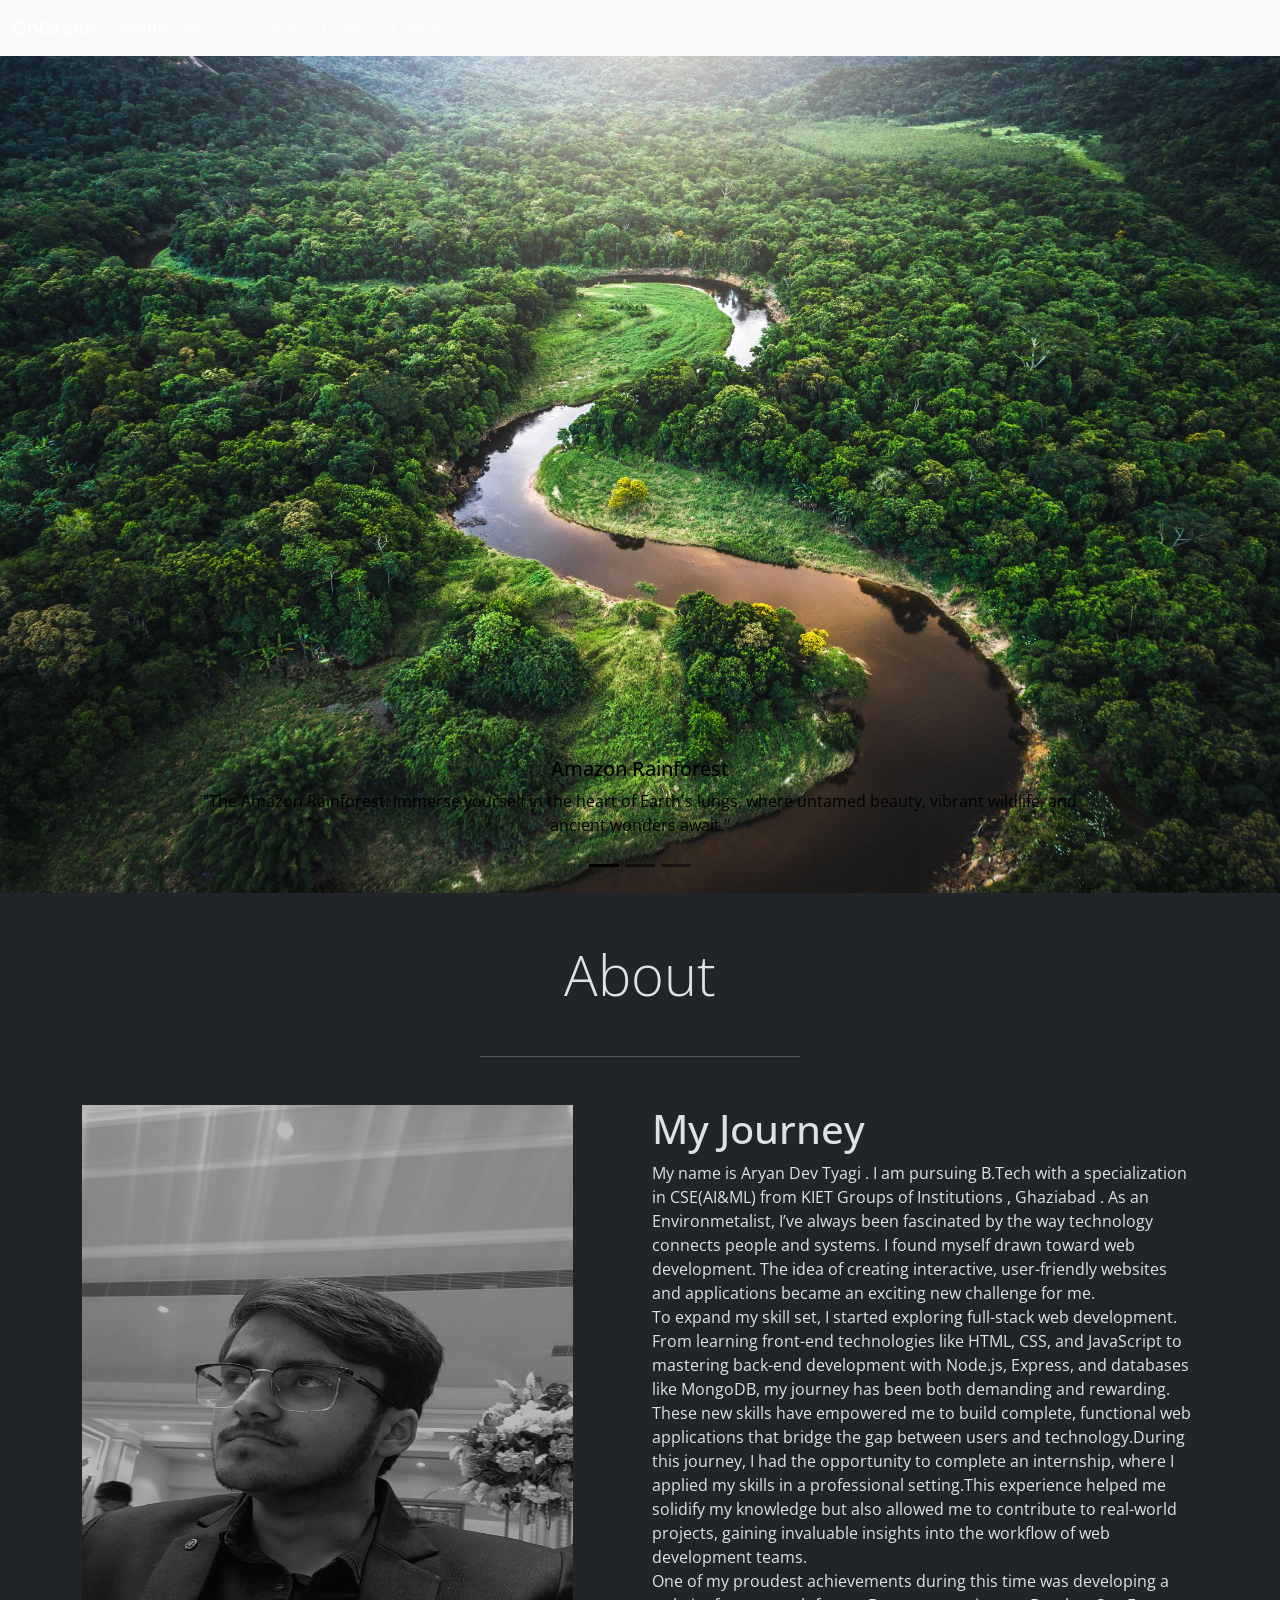
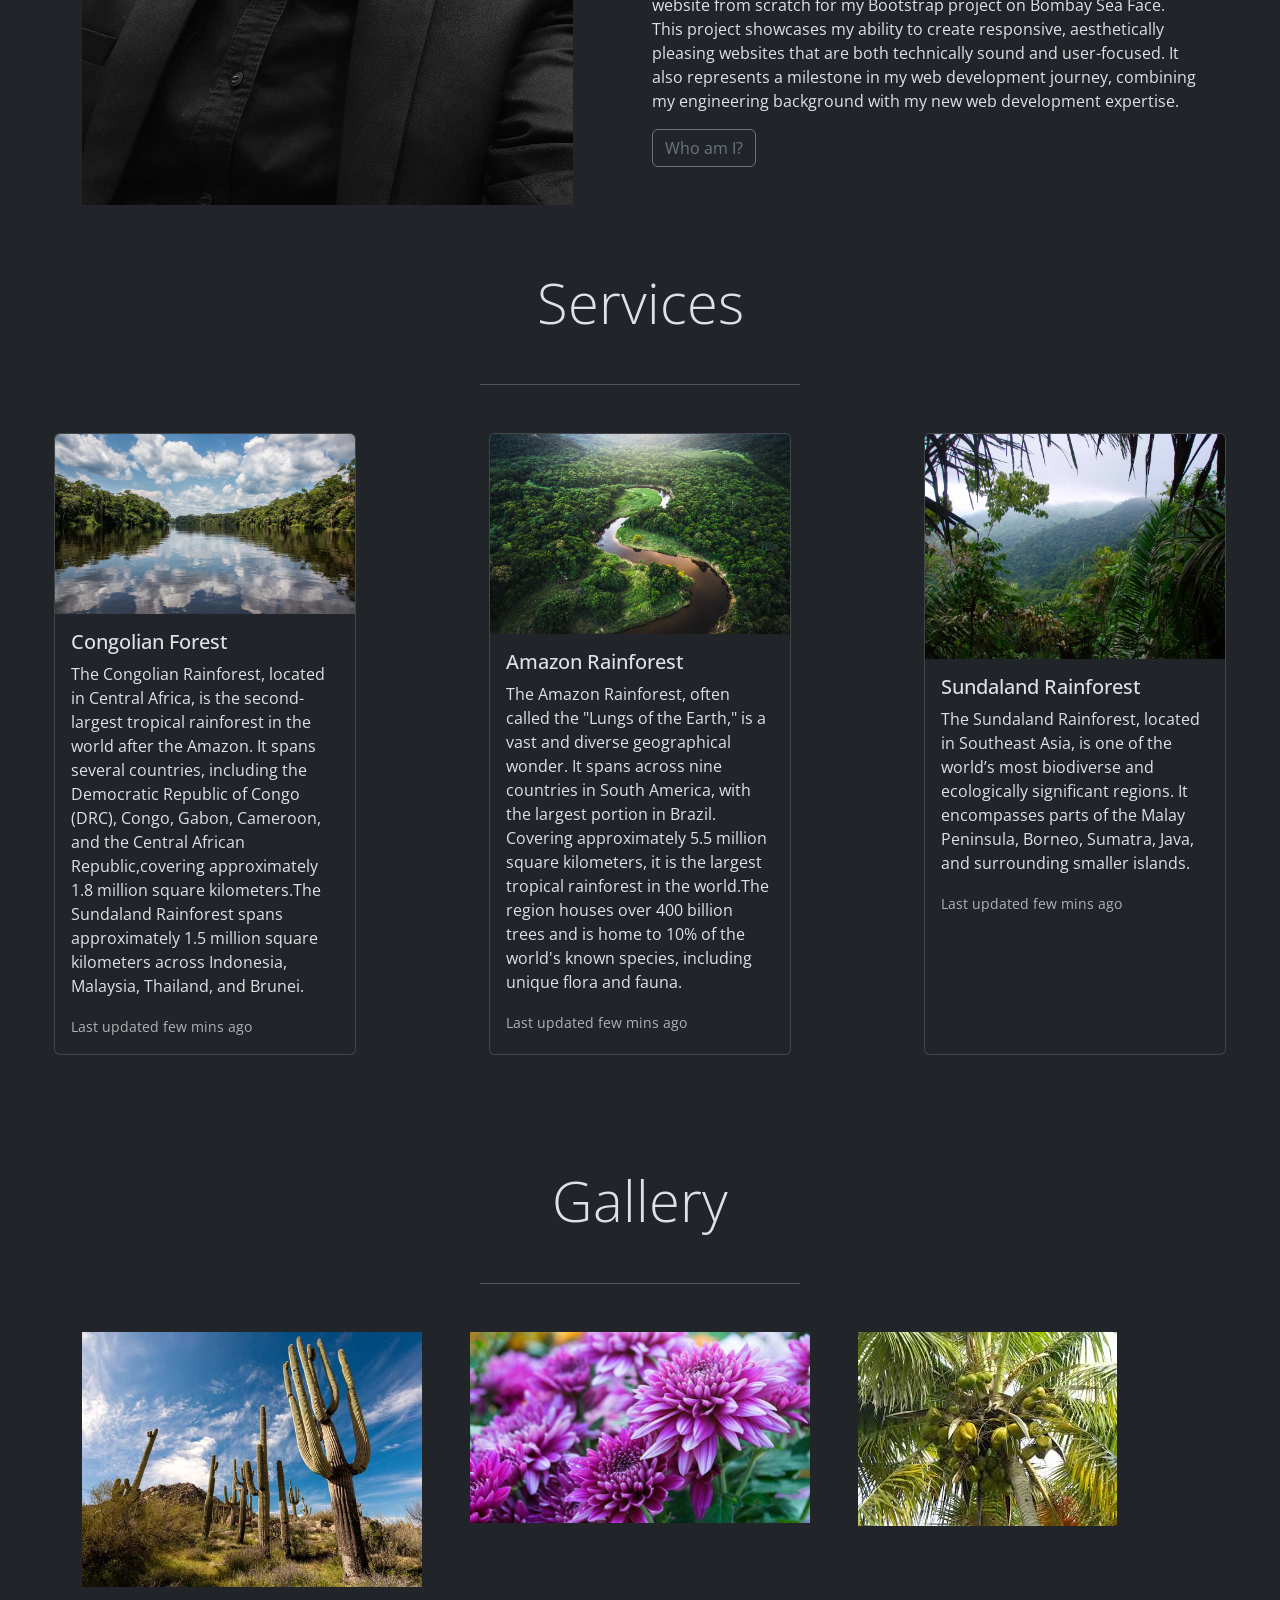
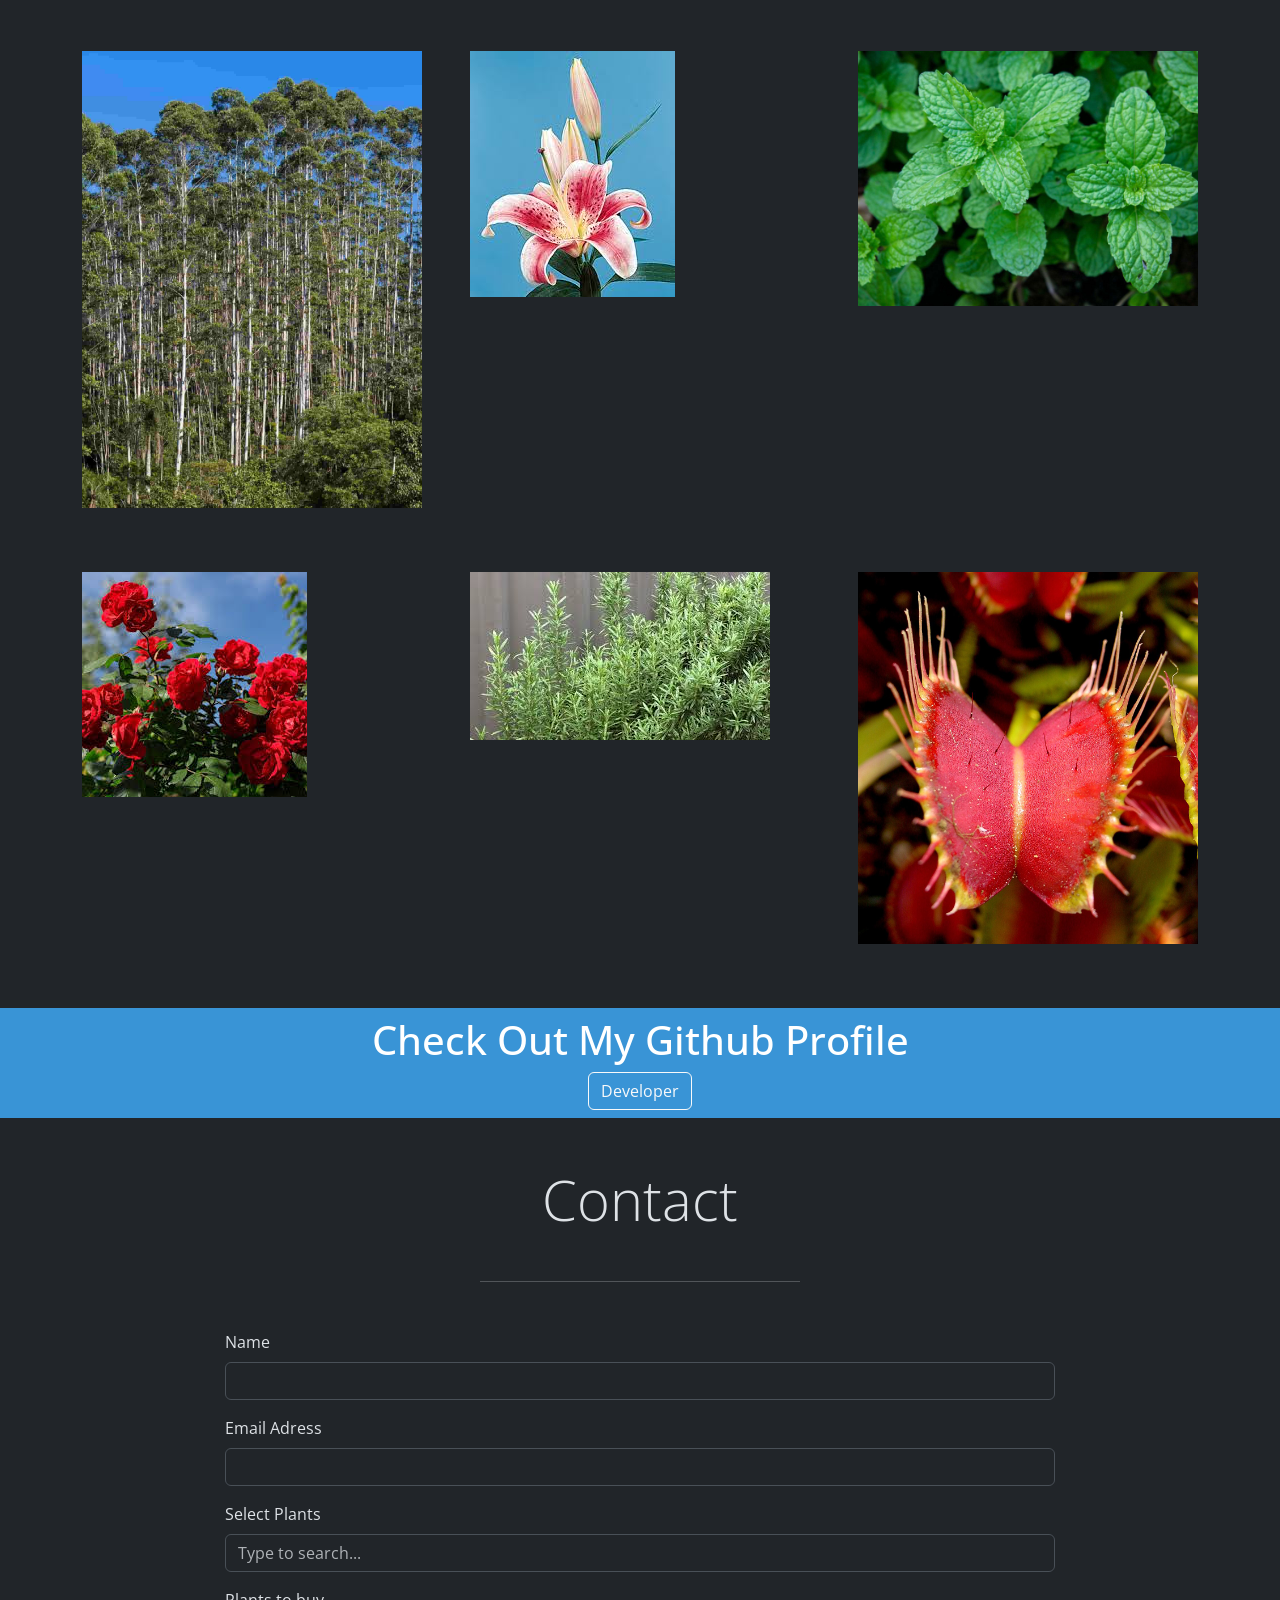
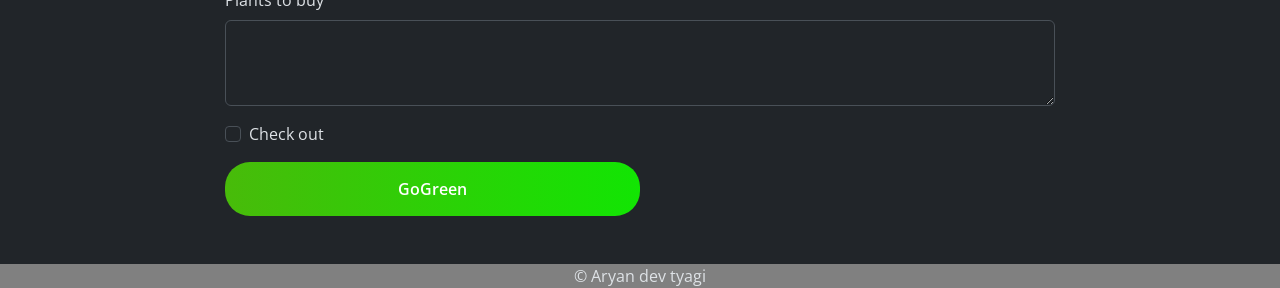
<file: index.html>
<!DOCTYPE html>
<html lang="en" data-bs-theme="dark">
<head>
<meta charset="UTF-8">
<meta name="viewport" content="width=device-width, initial-scale=1.0">
<!---CSS link-->
<link rel="stylesheet" type="text/css" href="style.css">

<!-- Bootstrap CSS -->
<link href="https://cdn.jsdelivr.net/npm/bootstrap@5.0.2/dist/css/bootstrap.min.css" rel="stylesheet" integrity="sha384-EVSTQN3/azprG1Anm3QDgpJLIm9Nao0Yz1ztcQTwFspd3yD65VohhpuuCOmLASjC" crossorigin="anonymous">
<link rel="preconnect" href="https://fonts.googleapis.com">

<link rel="preconnect" href="https://fonts.gstatic.com" crossorigin>

<link href="https://fonts.googleapis.com/css2?family=Open+Sans:ital,wght@0,300..800;1,300..800&display=swap" rel="stylesheet">

<title>GoGreen</title>

</head>
<body>
  <nav class="navbar navbar-expand-lg navbar-light bg-light">
    <div class="container-fluid">
      <a class="navbar-brand text=capitalize" href="#">GoGreen</a>
      <button class="navbar-toggler" type="button" data-bs-toggle="collapse" data-bs-target="#navbarSupportedContent" aria-controls="navbarSupportedContent" aria-expanded="false" aria-label="Toggle navigation">
        <span class="navbar-toggler-icon"></span>
      </button>
      <div class="collapse navbar-collapse" id="navbarSupportedContent">
        <ul class="navbar-nav ml-auto mb-2 mb-lg-0">
          <li class="nav-item">
            <a class="nav-link active" aria-current="page" href="index.html">Home</a>
          </li>
          <li class="nav-item">
            <a class="nav-link text-capitalize" href="about.html">About</a>
          </li>

          <li class="nav-item">
            <a class="nav-link text-capitalize" href="about.html">Services</a>
          </li>
          
          <li class="nav-item">
            <a class="nav-link text-capitalize" href="gallery.html">Gallery</a>
          </li>

          <li class="nav-item">
            <a class="nav-link text-capitalize" href="contact.html">Contact</a>
          </li>
        </ul>
        
      </div>
    </div>
  </nav>

  <header>
    <div id="carouselExampleCaptions" class="carousel slide" data-bs-ride="carousel">
      <div class="carousel-indicators">
        <button type="button" data-bs-target="#carouselExampleCaptions" data-bs-slide-to="0" class="active" aria-current="true" aria-label="Slide 1"></button>
        <button type="button" data-bs-target="#carouselExampleCaptions" data-bs-slide-to="1" aria-label="Slide 2"></button>
        <button type="button" data-bs-target="#carouselExampleCaptions" data-bs-slide-to="2" aria-label="Slide 3"></button>
      </div>
      <div class="carousel-inner">
        <div class="carousel-item active">
          <img src="./Amazon rainforest.jpg" class="d-block w-100" alt="amazon.jpg">
          <div class="carousel-caption d-md-block ">
            <h5>Amazon Rainforest</h5>
            <p>"The Amazon Rainforest: Immerse yourself in the heart of Earth's lungs, where untamed beauty, vibrant wildlife, and ancient wonders await."</p>
          </div>
        </div>
        <div class="carousel-item">
          <img src="./congolian forest.jpg" class="d-block w-100" alt="congo.jpg">
          <div class="carousel-caption d-md-block ">
            <h5>Congolian Rainforest</h5>
            <p>"Congolian Rainforest: Explore the Heartbeat of Earth's Green Lung."</p>
          </div>
        </div>
        <div class="carousel-item">
          <img src="./sundaland.jpg" class="d-block w-100" alt="sundaland.jpg">
          <div class="carousel-caption d-md-block ">
            <h5> Sundaland Rainforest</h5>
            <p>"Sundaland Rainforest: Where Nature’s Wonders Thrive, and Adventure Awaits!"</p>
          </div>
        </div>
      </div>
      <button class="carousel-control-prev" type="button" data-bs-target="#carouselExampleCaptions" data-bs-slide="prev">
        <span class="carousel-control-prev-icon" aria-hidden="true"></span>
        <span class="visually-hidden">Previous</span>
      </button>
      <button class="carousel-control-next" type="button" data-bs-target="#carouselExampleCaptions" data-bs-slide="next">
        <span class="carousel-control-next-icon" aria-hidden="true"></span>
        <span class="visually-hidden">Next</span>
      </button>
    </div>
  </header>
<!---------------------------About Us--------------------------------------------------------------------------------------------------->
<section class="main_heading my-5">
  <div class="text-center my-5">
<h1 class="display-4 my-5">About </h1>
<hr class="w-25 mx-auto"/>
  </div>
<div class="container">
  <div class="row">
    <div class="col-lg-6 col-md-6 col-12 col-xxl-6">
      <figure>
      <img src="./aryan.jpg" alt="About Us" class="img-fluid About_Us">
      </figure>
    </div>
    <div class=" col-lg-6 col-md-6 col-12 col-xxl-6">
      <h1>My Journey</h1>
<p>My name is Aryan Dev Tyagi . I am pursuing B.Tech with a specialization in CSE(AI&ML) from KIET Groups of Institutions , Ghaziabad . As an Environmetalist, I’ve always been fascinated by the way technology connects people and systems.  I found myself drawn toward web development. The idea of creating interactive, user-friendly websites and applications became an exciting new challenge for me.<br>To expand my skill set, I started exploring full-stack web development. From learning front-end technologies like HTML, CSS, and JavaScript to mastering back-end development with Node.js, Express, and databases like MongoDB, my journey has been both demanding and rewarding. These new skills have empowered me to build complete, functional web applications that bridge the gap between users and technology.During this journey, I had the opportunity to complete an internship, where I applied my skills in a professional setting.This experience helped me solidify my knowledge but also allowed me to contribute to real-world projects, gaining invaluable insights into the workflow of web development teams.<br>One of my proudest achievements during this time was developing a website from scratch for my Bootstrap project on Bombay Sea Face. This project showcases my ability to create responsive, aesthetically pleasing websites that are both technically sound and user-focused. It also represents a milestone in my web development journey, combining my engineering background with my new web development expertise.

</p>

<button type="button" class="btn btn-outline-secondary" 
data-bs-toggle="tooltip" data-bs-placement="right" title="EE - Engineering Environmentalist">Who am I?</button>

    </div>
  </div>
</div>
</section>

<!----------------------------------------------Services------------------------------------------------------------------------------------------------------->

<section class="main_heading my-5">
  <div class="text-center">
    <h1 class="display-4 my-5">Services</h1>
    <hr class="w-25 mx-auto"/>
  </div>

  <div class="container_services">
    <div class="row my-5">
      <!-- Congolian Card -->
      <div class="col-md-3 col-8 d-flex mb-3 mx-auto">
        <div class="card mb-5">
          <div class="card-img-wrapper">
            <img src="./congolian forest.jpg" class="img-fluid card-img-top medium-img" alt="Congolian RainforestDrive">
          </div>
          <div class="card-body">
            <h5 class="card-title">Congolian Forest</h5>
            <p class="card-text">The Congolian Rainforest, located in Central Africa, is the second-largest tropical rainforest in the world after the Amazon. It spans several countries, including the Democratic Republic of Congo (DRC), Congo, Gabon, Cameroon, and the Central African Republic,covering approximately 1.8 million square kilometers.The Sundaland Rainforest spans approximately 1.5 million square kilometers across Indonesia, Malaysia, Thailand, and Brunei.</p>
            <p class="card-text"><small class="text-muted">Last updated few mins ago</small></p>
          </div>
        </div>
      </div>

      <!-- Amazon Card -->
      <div class="col-md-3 col-8 d-flex mb-3 mx-auto">
        <div class="card mb-5">
          <div class="card-img-wrapper">
            <img src="./Amazon rainforest.jpg" class="img-fluid card-img-top medium-img" alt="Juhu Beach">
          </div>
          <div class="card-body">
            <h5 class="card-title">Amazon Rainforest</h5>
            <p class="card-text">The Amazon Rainforest, often called the "Lungs of the Earth," is a vast and diverse geographical wonder. It spans across nine countries in South America, with the largest portion in Brazil. Covering approximately 5.5 million square kilometers, it is the largest tropical rainforest in the world.The region houses over 400 billion trees and is home to 10% of the world's known species, including unique flora and fauna.</p>
            <p class="card-text"><small class="text-muted">Last updated few mins ago</small></p>
          </div>
        </div>
      </div>

      <!-- Sundaland Card -->
      <div class="col-md-3 col-8 d-flex  mb-3 mx-auto">
        <div class="card mb-5">
          <div class="card-img-wrapper">
            <img src="./sundaland.jpg" class="img-fluid card-img-top medium-img" alt="Bandstand">
          </div>
          <div class="card-body">
            <h5 class="card-title">Sundaland Rainforest</h5>
            <p class="card-text">The Sundaland Rainforest, located in Southeast Asia, is one of the world’s most biodiverse and ecologically significant regions. It encompasses parts of the Malay Peninsula, Borneo, Sumatra, Java, and surrounding smaller islands.</p>
            <p class="card-text"><small class="text-muted">Last updated few mins ago</small></p>
          </div>
        </div>
      </div>
    </div>
  </div>
</section>






















<!--------------------------------------------------Gallery----------------------------------------------------------------------------------->
<section class="main_heading my-5">
  <div class="text-center my-5">
    <h1 class="display-4 my-5">Gallery</h1>
<hr class="w-25 mx-auto"/>
  </div>

  <div class="container"> 
<div class="row gy-5 gx-5 ">

<div class="col-md-4 col-10 col-xxl-4 mx-auto">
  <figure>
    <img src="./cactus.jpg" alt="gallery" class="img-fluid">
  </figure>
  </div>

<div class="col-md-4 col-10 col-xxl-4 mx-auto">
  <figure>
    <img src="./chrysanthemum.jpg" alt="gallery" class="img-fluid">
  </figure>
  </div>

  <div class="col-md-4 col-10 col-xxl-4 mx-auto">
    <figure>
      <img src="./coconut.jpg" alt="gallery" class="img-fluid">
    </figure>
    </div>

    <div class="col-md-4 col-10 col-xxl-4 mx-auto">
      <figure>
        <img src="./eucalyptus.jpg" alt="gallery" class="img-fluid">
      </figure>
      </div>

      <div class="col-md-4 col-10 col-xxl-4 mx-auto">
        <figure>
          <img src="./hibiscus.jpg" alt="gallery" class="img-fluid">
        </figure>
        </div>

        <div class="col-md-4 col-10 col-xxl-4 mx-auto">
          <figure>
            <img src="./mint.jpg" alt="gallery" class="img-fluid">
          </figure>
          </div>

          <div class="col-md-4 col-10 col-xxl-4 mx-auto">
            <figure>
              <img src="./rose.jpg" alt="gallery" class="img-fluid">
            </figure>
            </div>

            <div class="col-md-4 col-10 col-xxl-4 mx-auto">
              <figure>
                <img src="./rosemary.jpg" alt="gallery" class="img-fluid">
              </figure>
              </div>

              <div class="col-md-4 col-10 col-xxl-4 mx-auto">
                <figure>
                  <img src="./Venus_Flytrap_showing_trigger_hairs.jpg" alt="gallery" class="img-fluid">
                </figure>
                </div>
</div>
  </div>
</section>
<!------------------------------------------------------------------------For A Github Profile------------------------------------------------------->

<section class="main_heading my-5 py-2 offer_style">
  <div class="container-fluid">
    <div class="row">
      <div class="col-xxl-12 col-12 py-15 text-center">
<h1 class="text-white">Check Out My Github Profile</h1>
<a href="https://github.com/aryancseml1166" target="Aryan Dev Tyagi">
  <button type="button" class="btn btn-outline-light" data-bs-toggle="tooltip">Developer</button>
</a>
      </div>
    </div>
  </div>
</section>

<!------------------------------------------------------Contact ----------------------------------------------------------------------------------------->

<section class="main_heading  my-5">
  <div class="text-center my-5">
    <h1 class="display-4 my-5">Contact</h1>
<hr class="w-25 mx-auto"/>
  </div>

<div class="container-fluid">
<div class="row">
  <div class="col-xxl-8 col-10 col-md-8 mx-auto">

    <form>
      <div class="mb-3">
        <label for="exampleInputEmail1" class="form-label">Name</label>
        <input type="email" class="form-control" id="exampleInputEmail1" aria-describedby="emailHelp">
      </div>
      <div class="mb-3">
        <label for="exampleInputPassword1" class="form-label">Email Adress</label>
        <input type="password" class="form-control" id="exampleInputPassword1">
      </div>
<div class="mb-3">
  <label for="exampleDataList" class="form-label">Select Plants</label>
<input class="form-control" list="datalistOptions" id="exampleDataList" placeholder="Type to search...">
<datalist id="datalistOptions">
  <option value="cactus"></option>
  <option value="chrysanthemum"></option>
  <option value="coconut"></option>
  <option value="eucalyptus"></option>
  <option value="hibiscus"></option>
  <option value="mint"></option>
  <option value="rose"></option>
  <option value="rosemary"></option>
  <option value="palm"></option>
</datalist>
</div>
      <div class="mb-3">
        <label for="exampleFormControlTextarea1" class="form-label">Plants to buy</label>
        <textarea class="form-control" id="exampleFormControlTextarea1" rows="3"></textarea>
      </div>
      <div class="mb-3 form-check">
        <input type="checkbox" class="form-check-input" id="exampleCheck1">
        <label class="form-check-label" for="exampleCheck1">Check out</label>
      </div>
      <button type="submit" class="button">GoGreen</button>
    </form>
  </div>
</div>
</div>
</section>


<!----------------------------------------------Footer---------------------------------------------------------------------------->

<div class="footer "> 
  <p>&copy; Aryan dev tyagi </p>
</div>

<script src="https://cdn.jsdelivr.net/npm/bootstrap@5.0.2/dist/js/bootstrap.bundle.min.js" 
  integrity="sha384-MrcW6ZMFYlzcLA8Nl+NtUVF0sA7MsXsP1UyJoMp4YLEuNSfAP+JcXn/tWtIaxVXM" 
  crossorigin="anonymous"></script>

<script type="text/javascript">
  var tooltipTriggerList = [].slice.call(document.querySelectorAll('[data-bs-toggle="tooltip"]'))
  var tooltipList = tooltipTriggerList.map(function (tooltipTriggerEl) {
    return new bootstrap.Tooltip(tooltipTriggerEl)
  })
</script>


</body>
</html>
</file>
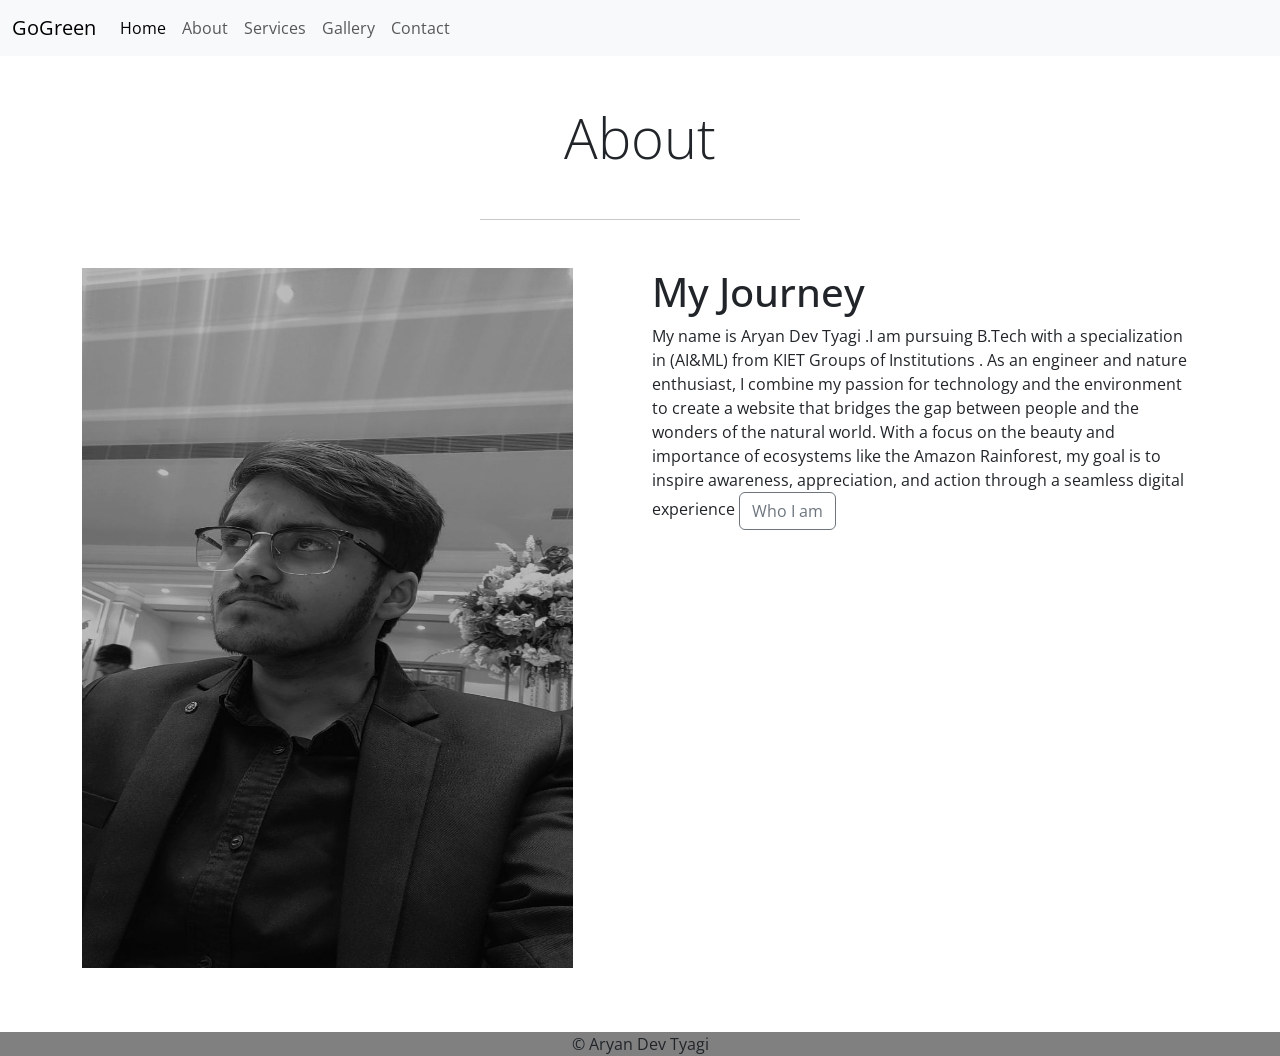
<file: about.html>
<!DOCTYPE html>
<html lang="en">
<head>
<meta charset="UTF-8">
<meta name="viewport" content="width=device-width, initial-scale=1.0">
<!---CSS link-->
<link rel="stylesheet" type="text/css" href="style.css">

<!-- Bootstrap CSS -->
<link href="https://cdn.jsdelivr.net/npm/bootstrap@5.0.2/dist/css/bootstrap.min.css" rel="stylesheet" integrity="sha384-EVSTQN3/azprG1Anm3QDgpJLIm9Nao0Yz1ztcQTwFspd3yD65VohhpuuCOmLASjC" crossorigin="anonymous">
<link rel="preconnect" href="https://fonts.googleapis.com">
<link rel="preconnect" href="https://fonts.gstatic.com" crossorigin>

<link href="https://fonts.googleapis.com/css2?family=Open+Sans:ital,wght@0,300..800;1,300..800&display=swap" rel="stylesheet">

<title>GoGreen</title>

</head>
<body>
<nav class="navbar navbar-expand-lg navbar-light bg-light">
    <div class="container-fluid">
    <a class="navbar-brand text=capitalize" href="#">GoGreen</a>
<button class="navbar-toggler" type="button" data-bs-toggle="collapse" data-bs-target="#navbarSupportedContent" aria-controls="navbarSupportedContent" aria-expanded="false" aria-label="Toggle navigation">
        <span class="navbar-toggler-icon"></span>
    </button>
    <div class="collapse navbar-collapse" id="navbarSupportedContent">
        <ul class="navbar-nav ml-auto mb-2 mb-lg-0">
        <li class="nav-item">
            <a class="nav-link active" aria-current="page" href="index.html">Home</a>
        </li>
        <li class="nav-item">
            <a class="nav-link text-capitalize" href="about.html">About</a>
        </li>
         
        <li class="nav-item">
          <a class="nav-link text-capitalize" href="services.html">Services</a>
      </li>
        
        <li class="nav-item">
            <a class="nav-link text-capitalize" href="gallery.html">Gallery</a>
        </li>

        <li class="nav-item">
            <a class="nav-link text-capitalize" href="contact.html">Contact</a>
        </li>
        </ul>
        
    </div>
    </div>
</nav>

<section class="main_heading my-5">
    <div class="text-center my-5">
  <h1 class="display-4 my-5">About</h1>
  <hr class="w-25 mx-auto"/>
    </div>
  <div class="container">
    <div class="row">
      <div class="col-lg-6 col-md-6 col-12 col-xxl-6">
        <figure>
        <img src="aryan.jpg" alt="About Me" class="img-fluid About_Us">
        </figure>
      </div>
      <div class=" col-lg-6 col-md-6 col-12 col-xxl-6">
        <h1>My Journey</h1>
  <p>My name is Aryan Dev Tyagi .I am pursuing B.Tech with a specialization in (AI&ML) from KIET Groups of Institutions . As an engineer and nature enthusiast, I combine my passion for technology and the environment to create a website that bridges the gap between people and the wonders of the natural world. With a focus on the beauty and importance of ecosystems like the Amazon Rainforest, my goal is to inspire awareness, appreciation, and action through a seamless digital experience

  <button type="button" class="btn btn-outline-secondary" 
  data-bs-toggle="tooltip" data-bs-placement="right" title="EE- Engineer Environmentalist">Who I am</button>
  
      </div>
    </div>
  </div>
  </section>
  
  <div class="footer"> 
    <p>&copy; Aryan Dev Tyagi</p>
  </div>

  <script src="https://cdn.jsdelivr.net/npm/bootstrap@5.0.2/dist/js/bootstrap.bundle.min.js" 
    integrity="sha384-MrcW6ZMFYlzcLA8Nl+NtUVF0sA7MsXsP1UyJoMp4YLEuNSfAP+JcXn/tWtIaxVXM" 
    crossorigin="anonymous"></script>

  <script type="text/javascript">
    var tooltipTriggerList = [].slice.call(document.querySelectorAll('[data-bs-toggle="tooltip"]'))
    var tooltipList = tooltipTriggerList.map(function (tooltipTriggerEl) {
      return new bootstrap.Tooltip(tooltipTriggerEl)
    })
  </script>
    </body>
    </html>
</file>
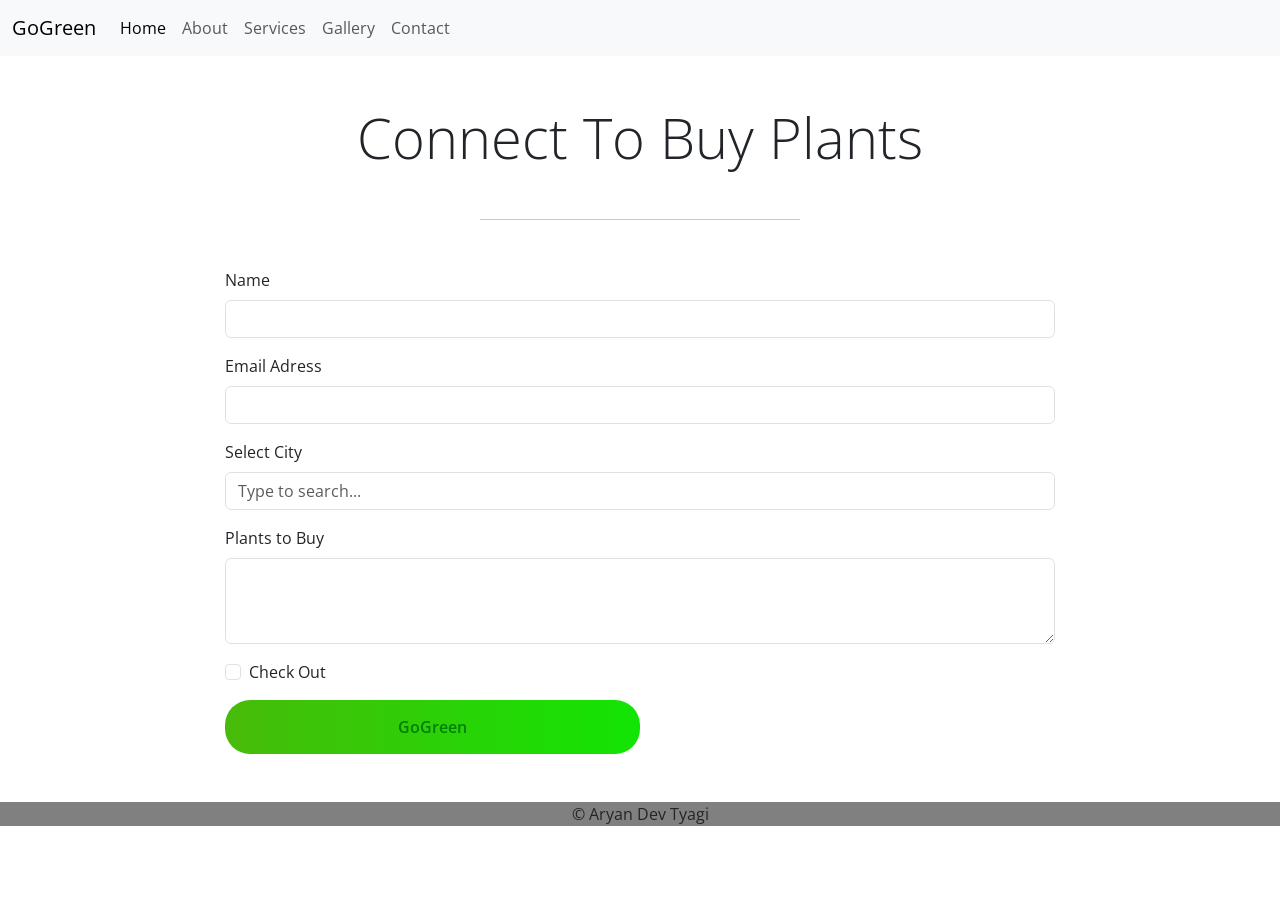
<file: contact.html>
<!DOCTYPE html>
<html lang="en">
<head>
<meta charset="UTF-8">
<meta name="viewport" content="width=device-width, initial-scale=1.0">
<!---CSS link-->
<link rel="stylesheet" type="text/css" href="style.css">

<!-- Bootstrap CSS -->
<link href="https://cdn.jsdelivr.net/npm/bootstrap@5.0.2/dist/css/bootstrap.min.css" rel="stylesheet" integrity="sha384-EVSTQN3/azprG1Anm3QDgpJLIm9Nao0Yz1ztcQTwFspd3yD65VohhpuuCOmLASjC" crossorigin="anonymous">
<link rel="preconnect" href="https://fonts.googleapis.com">
<link rel="preconnect" href="https://fonts.gstatic.com" crossorigin>

<link href="https://fonts.googleapis.com/css2?family=Open+Sans:ital,wght@0,300..800;1,300..800&display=swap" rel="stylesheet">

<title>GoGreen</title>

</head>
<body>
<nav class="navbar navbar-expand-lg navbar-light bg-light">
    <div class="container-fluid">
    <a class="navbar-brand text=capitalize" href="#">GoGreen</a>
    <button class="navbar-toggler" type="button" data-bs-toggle="collapse" data-bs-target="#navbarSupportedContent" aria-controls="navbarSupportedContent" aria-expanded="false" aria-label="Toggle navigation">
        <span class="navbar-toggler-icon"></span>
    </button>
    <div class="collapse navbar-collapse" id="navbarSupportedContent">
        <ul class="navbar-nav ml-auto mb-2 mb-lg-0">
        <li class="nav-item">
            <a class="nav-link active" aria-current="page" href="index.html">Home</a>
        </li>
        <li class="nav-item">
            <a class="nav-link text-capitalize" href="about.html">About </a>
        </li>
        
        <li class="nav-item">
          <a class="nav-link text-capitalize" href="services.html">Services</a>
      </li>
        <li class="nav-item">
            <a class="nav-link text-capitalize" href="gallery.html">gallery</a>
        </li>

        <li class="nav-item">
            <a class="nav-link text-capitalize" href="contact.html">contact </a>
        </li>
        </ul>
        
    </div>
    </div>
</nav>

<section class="main_heading my-5">
    <div class="text-center my-5">
      <h1 class="display-4 my-5">Connect To Buy Plants</h1>
  <hr class="w-25 mx-auto"/>
    </div>
  
  <div class="container-fluid">
  <div class="row">
    <div class="col-xxl-8 col-10 col-md-8 mx-auto">
  
      <form>
        <div class="mb-3">
          <label for="exampleInputEmail1" class="form-label">Name</label>
          <input type="email" class="form-control" id="exampleInputEmail1" aria-describedby="emailHelp">
        </div>
        <div class="mb-3">
          <label for="exampleInputPassword1" class="form-label">Email Adress</label>
          <input type="password" class="form-control" id="exampleInputPassword1">
        </div>
  <div class="mb-3">
    <label for="exampleDataList" class="form-label">Select City</label>
  <input class="form-control" list="datalistOptions" id="exampleDataList" placeholder="Type to search...">
  <datalist id="datalistOptions">
    <option value="cactus"></option>
    <option value="chrysanthemum"></option>
    <option value="coconut"></option>
    <option value="eucalyptus"></option>
    <option value="hibiscus"></option>
    <option value="mint"></option>
    <option value="rose"></option>
    <option value="rosemary"></option>
    <option value="palm"></option>
  </datalist>
  </div>
        <div class="mb-3">
          <label for="exampleFormControlTextarea1" class="form-label">Plants to Buy</label>
          <textarea class="form-control" id="exampleFormControlTextarea1" rows="3"></textarea>
        </div>
        <div class="mb-3 form-check">
          <input type="checkbox" class="form-check-input" id="exampleCheck1">
          <label class="form-check-label" for="exampleCheck1">Check Out</label>
        </div>
        <button type="submit" class="button" style="color: green;">GoGreen</button>
      </form>
    </div>
  </div>
  </div>
  </section>




  <div class="footer"> 
    <p>&copy; Aryan Dev Tyagi</p>
  </div>

  <script src="https://cdn.jsdelivr.net/npm/bootstrap@5.0.2/dist/js/bootstrap.bundle.min.js" 
    integrity="sha384-MrcW6ZMFYlzcLA8Nl+NtUVF0sA7MsXsP1UyJoMp4YLEuNSfAP+JcXn/tWtIaxVXM" 
    crossorigin="anonymous"></script>

  <script type="text/javascript">
    var tooltipTriggerList = [].slice.call(document.querySelectorAll('[data-bs-toggle="tooltip"]'))
    var tooltipList = tooltipTriggerList.map(function (tooltipTriggerEl) {
      return new bootstrap.Tooltip(tooltipTriggerEl)
    })
  </script>



    </body>
    </html>
</file>
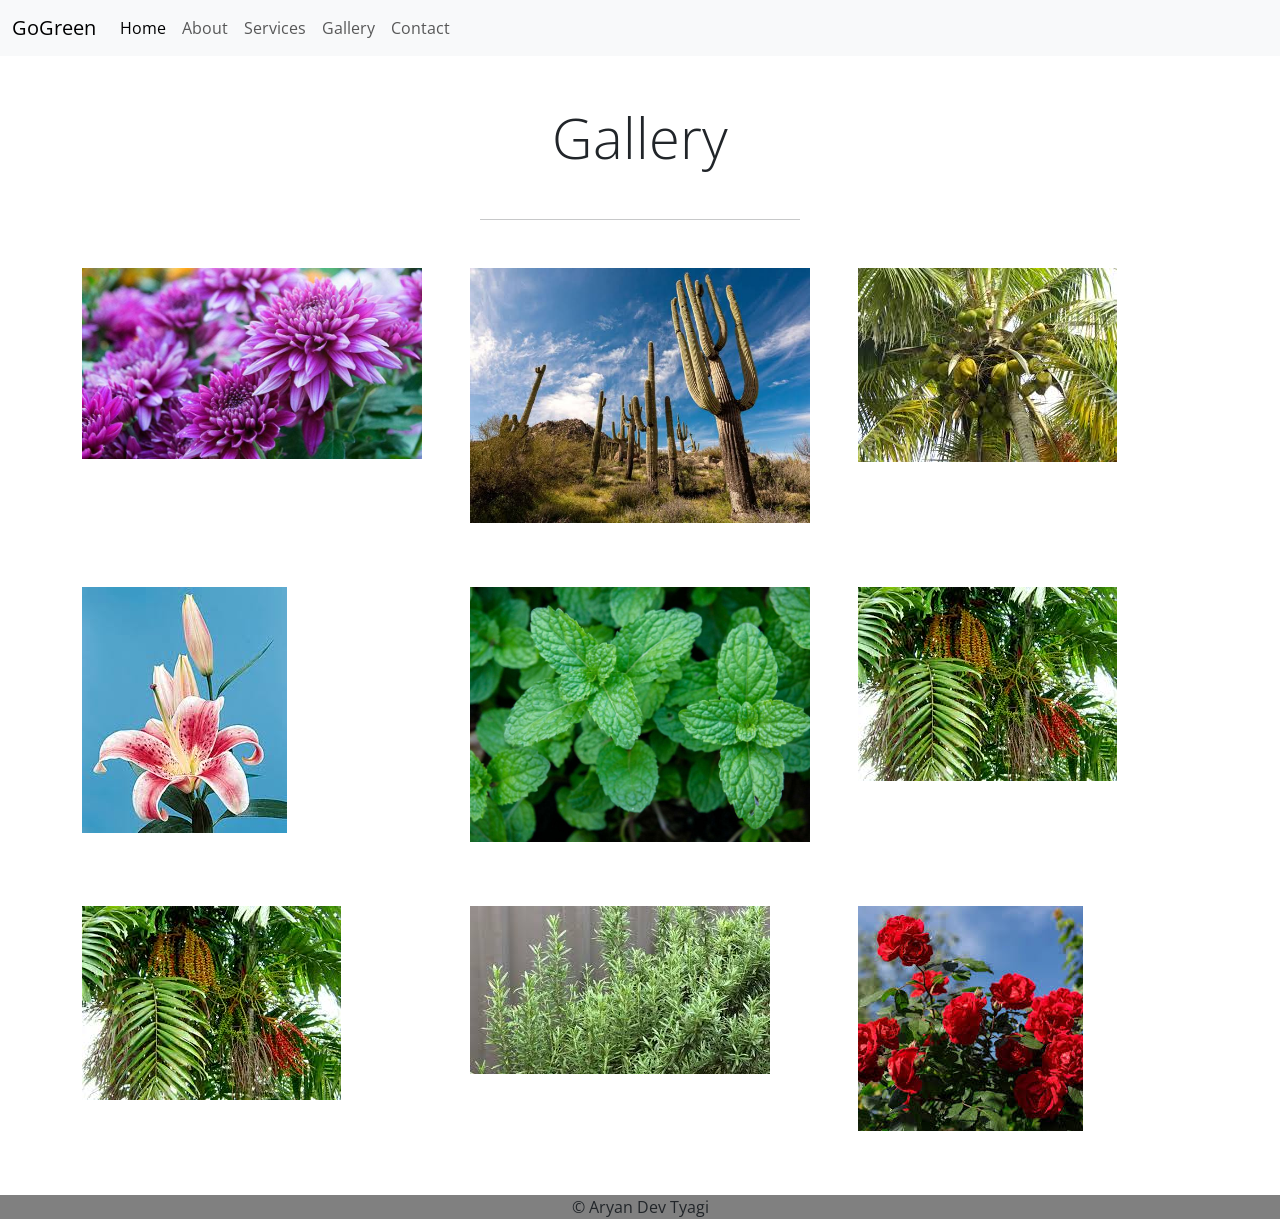
<file: gallery.html>
<!DOCTYPE html>
<html lang="en">
<head>
<meta charset="UTF-8">
<meta name="viewport" content="width=device-width, initial-scale=1.0">
<!---CSS link-->
<link rel="stylesheet" type="text/css" href="style.css">

<!-- Bootstrap CSS -->
<link href="https://cdn.jsdelivr.net/npm/bootstrap@5.0.2/dist/css/bootstrap.min.css" rel="stylesheet" integrity="sha384-EVSTQN3/azprG1Anm3QDgpJLIm9Nao0Yz1ztcQTwFspd3yD65VohhpuuCOmLASjC" crossorigin="anonymous">
<link rel="preconnect" href="https://fonts.googleapis.com">
<link rel="preconnect" href="https://fonts.gstatic.com" crossorigin>

<link href="https://fonts.googleapis.com/css2?family=Open+Sans:ital,wght@0,300..800;1,300..800&display=swap" rel="stylesheet">

<title>GoGreen</title>

</head>
<body>
<nav class="navbar navbar-expand-lg navbar-light bg-light">
    <div class="container-fluid">
<a class="navbar-brand text=capitalize" href="#">GoGreen</a>
<button class="navbar-toggler" type="button" data-bs-toggle="collapse" data-bs-target="#navbarSupportedContent" aria-controls="navbarSupportedContent" aria-expanded="false" aria-label="Toggle navigation">
        <span class="navbar-toggler-icon"></span>
    </button>
    <div class="collapse navbar-collapse" id="navbarSupportedContent">
        <ul class="navbar-nav ml-auto mb-2 mb-lg-0">
        <li class="nav-item">
            <a class="nav-link active" aria-current="page" href="index.html">Home</a>
        </li>
        <li class="nav-item">
            <a class="nav-link text-capitalize" href="about.html">About </a>
        </li>
        <li class="nav-item">
          <a class="nav-link text-capitalize" href="services.html">Services</a>
      </li>
      
        
        <li class="nav-item">
            <a class="nav-link text-capitalize" href="gallery.html">gallery</a>
        </li>

        <li class="nav-item">
            <a class="nav-link text-capitalize" href="contact.html">contact </a>
        </li>
        </ul>
        
</div>
    </div>
</nav>

<section class="main_heading my-5">
    <div class="text-center my-5">
      <h1 class="display-4 my-5">Gallery</h1>
  <hr class="w-25 mx-auto"/>
    </div>
  
    <div class="container"> 
  <div class="row gy-5 gx-5 ">
  
  <div class="col-md-4 col-10 col-xxl-4 mx-auto">
    <figure>
      <img src="./chrysanthemum.jpg" alt="gallery" class="img-fluid">
    </figure>
    </div>
  
  <div class="col-md-4 col-10 col-xxl-4 mx-auto">
    <figure>
      <img src="./cactus.jpg" alt="gallery" class="img-fluid">
    </figure>
    </div>
  
    <div class="col-md-4 col-10 col-xxl-4 mx-auto">
      <figure>
        <img src="./coconut.jpg" alt="gallery" class="img-fluid">
      </figure>
      </div>
  
      <div class="col-md-4 col-10 col-xxl-4 mx-auto">
        <figure>
          <img src="./hibiscus.jpg" alt="gallery" class="img-fluid">
        </figure>
        </div>
  
        <div class="col-md-4 col-10 col-xxl-4 mx-auto">
          <figure>
            <img src="./mint.jpg" alt="gallery" class="img-fluid">
          </figure>
          </div>
  
          <div class="col-md-4 col-10 col-xxl-4 mx-auto">
            <figure>
              <img src="./palm.jpg" alt="gallery" class="img-fluid">
            </figure>
            </div>
  
            <div class="col-md-4 col-10 col-xxl-4 mx-auto">
              <figure>
                <img src="./palm.jpg" alt="gallery" class="img-fluid">
              </figure>
              </div>
  
              <div class="col-md-4 col-10 col-xxl-4 mx-auto">
                <figure>
                  <img src="./rosemary.jpg" alt="gallery" class="img-fluid">
                </figure>
                </div>
  
                <div class="col-md-4 col-10 col-xxl-4 mx-auto">
                  <figure>
                    <img src="./rose.jpg" alt="gallery" class="img-fluid">
                  </figure>
                  </div>
  </div>
    </div>
  </section>


  <div class="footer"> 
    <p>&copy; Aryan Dev Tyagi</p>
  </div>

  <script src="https://cdn.jsdelivr.net/npm/bootstrap@5.0.2/dist/js/bootstrap.bundle.min.js" 
    integrity="sha384-MrcW6ZMFYlzcLA8Nl+NtUVF0sA7MsXsP1UyJoMp4YLEuNSfAP+JcXn/tWtIaxVXM" 
    crossorigin="anonymous"></script>

  <script type="text/javascript">
    var tooltipTriggerList = [].slice.call(document.querySelectorAll('[data-bs-toggle="tooltip"]'))
    var tooltipList = tooltipTriggerList.map(function (tooltipTriggerEl) {
      return new bootstrap.Tooltip(tooltipTriggerEl)
    })
  </script>
    </body>
    </html>
</file>
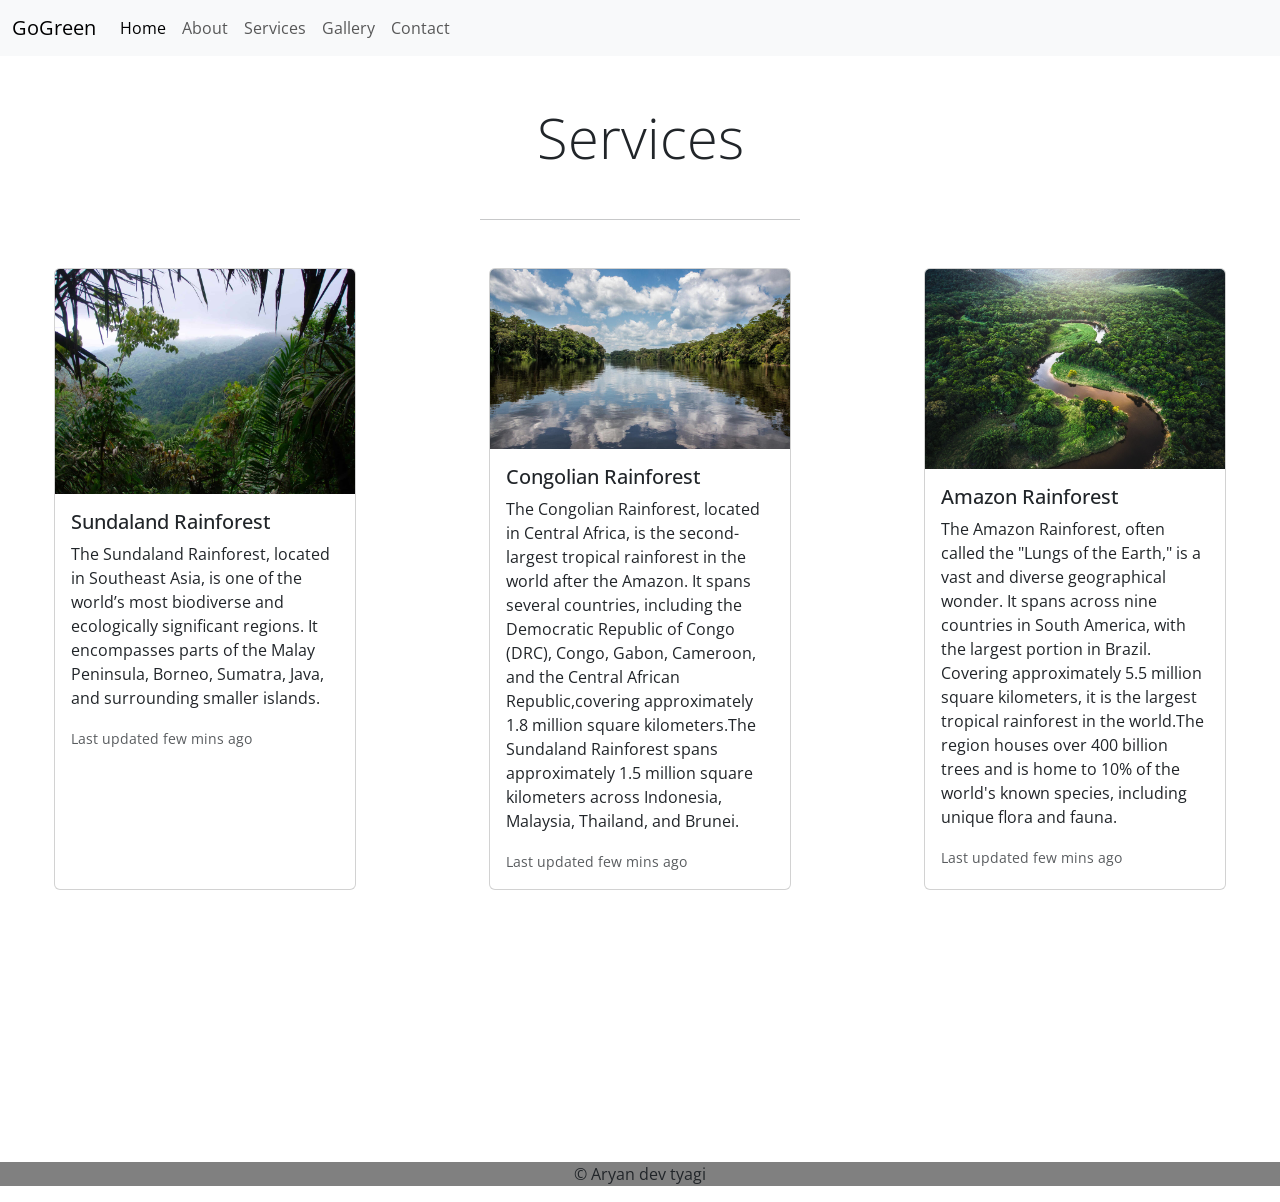
<file: services.html>
<!DOCTYPE html>
<html lang="en">
<head>
<meta charset="UTF-8">
<meta name="viewport" content="width=device-width, initial-scale=1.0">
<!---CSS link-->
<link rel="stylesheet" type="text/css" href="style.css">

<!-- Bootstrap CSS -->
<link href="https://cdn.jsdelivr.net/npm/bootstrap@5.0.2/dist/css/bootstrap.min.css" rel="stylesheet" integrity="sha384-EVSTQN3/azprG1Anm3QDgpJLIm9Nao0Yz1ztcQTwFspd3yD65VohhpuuCOmLASjC" crossorigin="anonymous">

<link rel="preconnect" href="https://fonts.googleapis.com">
<link rel="preconnect" href="https://fonts.gstatic.com" crossorigin>

<link href="https://fonts.googleapis.com/css2?family=Open+Sans:ital,wght@0,300..800;1,300..800&display=swap" rel="stylesheet">

<title>GoGreen</title>

</head>
<body>
<nav class="navbar navbar-expand-lg navbar-light bg-light">
    <div class="container-fluid">
    <a class="navbar-brand text=capitalize" href="#">GoGreen</a>
<button class="navbar-toggler" type="button" data-bs-toggle="collapse" data-bs-target="#navbarSupportedContent" aria-controls="navbarSupportedContent" aria-expanded="false" aria-label="Toggle navigation">
        <span class="navbar-toggler-icon"></span>
    </button>
  
    <div class="collapse navbar-collapse" id="navbarSupportedContent">
        <ul class="navbar-nav ml-auto mb-2 mb-lg-0">
        <li class="nav-item">
            <a class="nav-link active" aria-current="page" href="index.html">Home</a>
        </li>
        <li class="nav-item">
            <a class="nav-link text-capitalize" href="about.html">About </a>
        </li>
        
        <li class="nav-item">
            <a class="nav-link text-capitalize" href="services.html">Services</a>
        </li>
        
        <li class="nav-item">
            <a class="nav-link text-capitalize" href="gallery.html">Gallery</a>
        </li>

        <li class="nav-item">
            <a class="nav-link text-capitalize" href="contact.html">Contact </a>
        </li>
        </ul>
        
    </div>
    </div>
</nav>


<section class="main_heading my-5">
  <div class="text-center">
    <h1 class="display-4 my-5">Services</h1>
    <hr class="w-25 mx-auto"/>
  </div>

  <div class="container_services">
    <div class="row my-5">
      <!-- Sundaland Rainforest Card -->
      <div class="col-md-3 col-8 d-flex mb-3 mx-auto">
        <div class="card mb-5">
          <div class="card-img-wrapper">
            <img src="./sundaland.jpg" class="img-fluid card-img-top medium-img" alt="Marine Drive">
          </div>
          <div class="card-body">
            <h5 class="card-title">Sundaland Rainforest</h5>
            <p class="card-text">The Sundaland Rainforest, located in Southeast Asia, is one of the world’s most biodiverse and ecologically significant regions. It encompasses parts of the Malay Peninsula, Borneo, Sumatra, Java, and surrounding smaller islands.</p>
            <p class="card-text"><small class="text-muted">Last updated few mins ago</small></p>
          </div>
        </div>
      </div>

      <!--  Congolian Rainforest Card -->
      <div class="col-md-3 col-8 d-flex mb-3 mx-auto">
        <div class="card mb-5">
          <div class="card-img-wrapper">
            <img src="./congolian forest.jpg" class="img-fluid card-img-top medium-img" alt="congolian rainforest">
          </div>
          <div class="card-body">
            <h5 class="card-title">Congolian Rainforest</h5>
            <p class="card-text">The Congolian Rainforest, located in Central Africa, is the second-largest tropical rainforest in the world after the Amazon. It spans several countries, including the Democratic Republic of Congo (DRC), Congo, Gabon, Cameroon, and the Central African Republic,covering approximately 1.8 million square kilometers.The Sundaland Rainforest spans approximately 1.5 million square kilometers across Indonesia, Malaysia, Thailand, and Brunei.</p>
            <p class="card-text"><small class="text-muted">Last updated few mins ago</small></p>
          </div>
        </div>
      </div>

      <!-- Amazon Rainforest Card -->
      <div class="col-md-3 col-8 d-flex  mb-3 mx-auto">
        <div class="card mb-5">
          <div class="card-img-wrapper">
            <img src="./Amazon rainforest.jpg" class="img-fluid card-img-top medium-img" alt="Bandstand">
          </div>
          <div class="card-body">
            <h5 class="card-title">Amazon Rainforest</h5>
            <p class="card-text">The Amazon Rainforest, often called the "Lungs of the Earth," is a vast and diverse geographical wonder. It spans across nine countries in South America, with the largest portion in Brazil. Covering approximately 5.5 million square kilometers, it is the largest tropical rainforest in the world.The region houses over 400 billion trees and is home to 10% of the world's known species, including unique flora and fauna.</p>
            <p class="card-text"><small class="text-muted">Last updated few mins ago</small></p>
          </div>
        </div>
      </div>
    </div>
  </div>
</section>





  <div class="footer2"> 
    <p>&copy; Aryan dev tyagi</p>
  </div>

  <script src="https://cdn.jsdelivr.net/npm/bootstrap@5.0.2/dist/js/bootstrap.bundle.min.js" 
    integrity="sha384-MrcW6ZMFYlzcLA8Nl+NtUVF0sA7MsXsP1UyJoMp4YLEuNSfAP+JcXn/tWtIaxVXM" 
    crossorigin="anonymous"></script>

  <script type="text/javascript">
    var tooltipTriggerList = [].slice.call(document.querySelectorAll('[data-bs-toggle="tooltip"]'))
    var tooltipList = tooltipTriggerList.map(function (tooltipTriggerEl) {
      return new bootstrap.Tooltip(tooltipTriggerEl)
    })
  </script>
    </body>
    </html>
</file>
<file: style.css>
*{
margin: 0;
padding: 0;
box-sizing: border-box;
font-family: "Open Sans", sans-serif;

}
.carousel-item img{
width: 100%;
height: 93vh;
}

.About_Us{
    min-width: 90%;
    max-height: 700px
}

.services .row>* {
    padding-right:0;
    padding-left:0;
}
.row my-5{
    display: flex;
}
.offer_style{
    background:#3994d6;
}
.Juhuimg{
    height: 20rem;
}
.footer{
    background-color: #808080;
    text-align: center;
    margin-bottom: -3rem;
}
.footer2{
    background-color: #808080;
    text-align: center;
    margin-top: 13rem;
}

.card-img-wrapper {
    display: flex;
    justify-content: center;
  }
  
  .medium-img {
    max-height: 500px; /* Adjusted height for medium size */
    width: auto;
    object-fit: cover; /* Ensures the image remains proportionate */
  }
  .button{
    width: 50%;
    padding: 15px;
    background: linear-gradient(to right, #48bb0a, #12e503);
    border: none;
    border-radius: 25px;
    color: white;
    font-size: 16px;
    font-weight: 600;
    cursor: pointer;
    transition: background 0.3s ease;
}



/*responsive css code*/
/*// X-Small devices (portrait phones, less than 576px)*/
/*// No media query for `xs` since this is the default in Bootstrap*/

/*// Small devices (landscape phones, 576px and up)*/
@media (min-width: 576px) {  }

/*// Medium devices (tablets, 768px and up)*/
@media (min-width: 768px) {  }

/*// Large devices (desktops, 992px and up)*/
@media (min-width: 992px) {  }

/*// X-Large devices (large desktops, 1200px and up)*/
@media (min-width: 1200px) { }

/*// XX-Large devices (larger desktops, 1400px and up)*/
@media (min-width: 1400px) {  }
</file>
